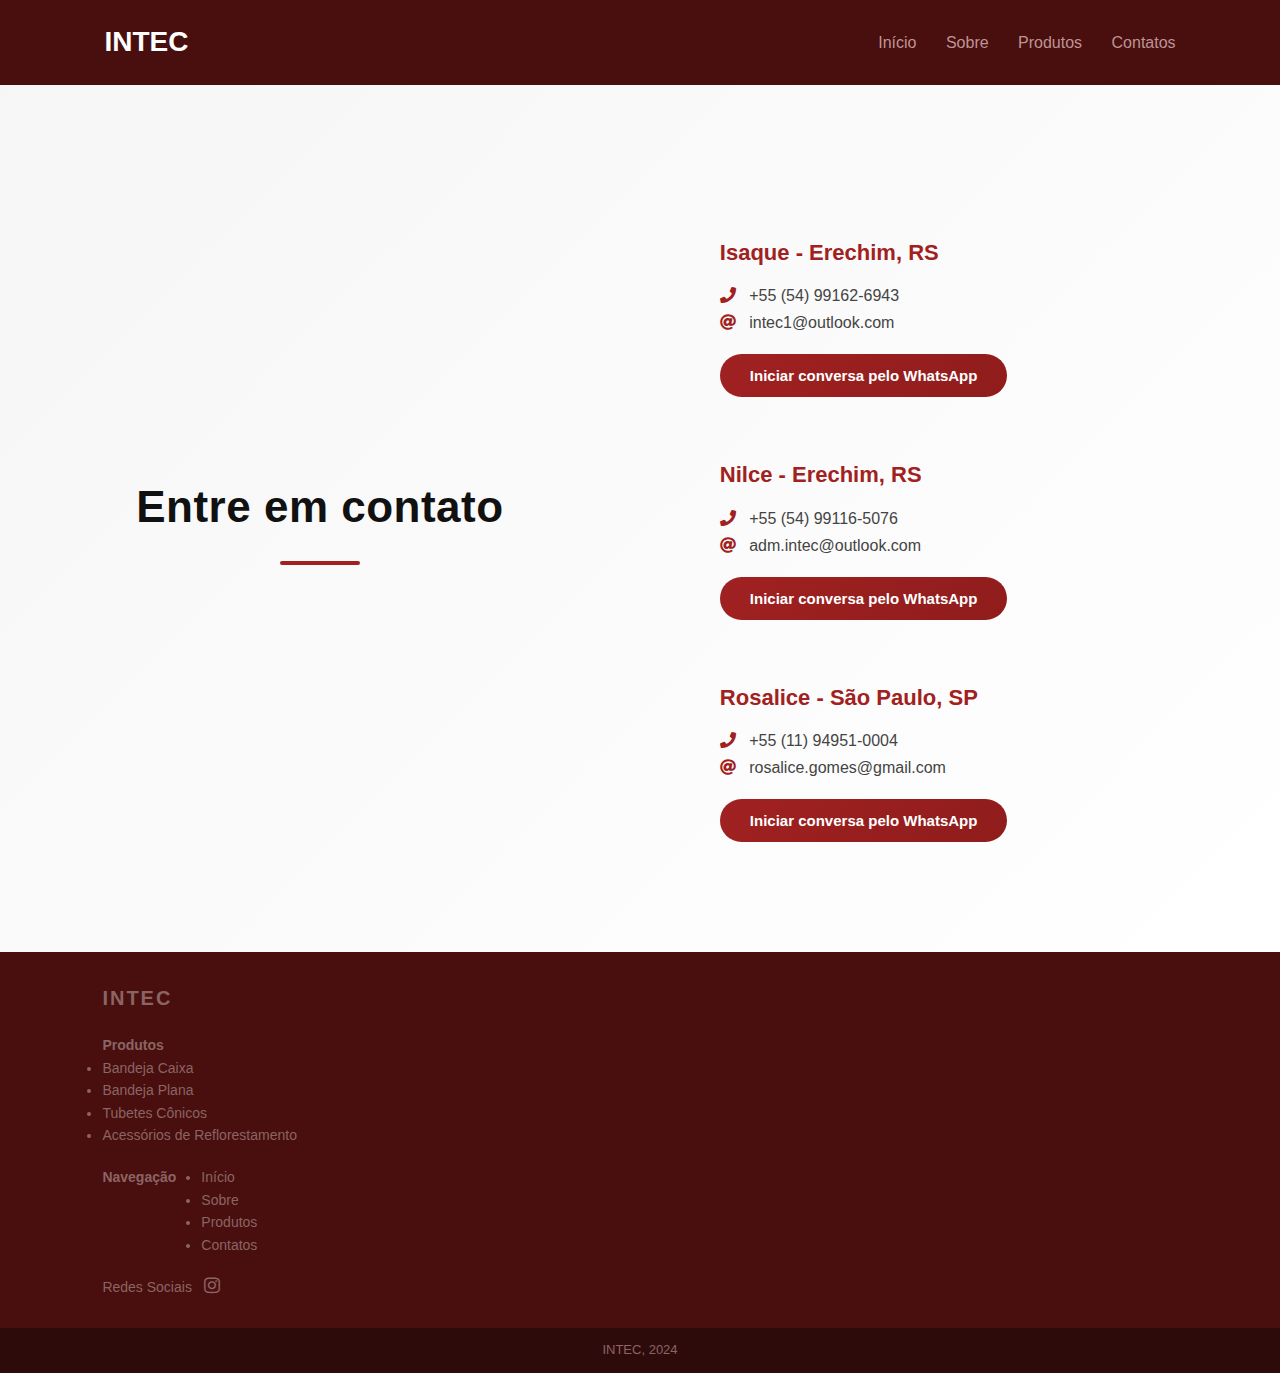
<file: contatos.html>
<!DOCTYPE html>
<html lang="en">
    <head>
        <meta charset="UTF-8">
        <meta name="viewport" content="width=device-width, initial-scale=1.0">
        <title>Contatos - Intec</title>
        <link rel="stylesheet" href="css/geral.css">
        <link rel="stylesheet" href="css/contato.css">
        <link rel="stylesheet" href="https://cdnjs.cloudflare.com/ajax/libs/font-awesome/5.15.4/css/all.min.css">
    </head>
<body>
     <!-- HEADER -->
     <header id="header">
        <table>
            <tr>
                <td id="logotipo">INTEC</td>
                <td id="navegacao">
                    <a href="index.html">Início</a>
                    <a href="sobre.html">Sobre</a>
                    <a href="produtos.html">Produtos</a>
                    <a href="contatos.html">Contatos</a>
                </td>
            </tr>
        </table>
    </header>

    <table id="base2">
        <tr>
            <td> <h1>Entre em contato</h1> </td>
            <td id="baseTexto" style="padding-top: 100px; padding-bottom: 100px;">
                <h2 style="color: rgb(161, 33, 33)">Isaque - Erechim, RS</h2>
                <p><i class="fas fa-phone"></i> &nbsp; +55 (54) 99162-6943<br> <i class="fas fa-at"></i> &nbsp; intec1@outlook.com</p>
    
                <button id="btnWpp" onclick="iniciarConversa1()">Iniciar conversa pelo WhatsApp</button>
    
                <script>
                    function iniciarConversa1() {
                        var numero = "54991626943";
                        var mensagem = "Olá! Gostaria de fazer um pedido.";
                
                        var linkWhatsapp = "https://wa.me/" + numero + "?text=" + encodeURIComponent(mensagem);
                
                        window.open(linkWhatsapp, '_blank');
                    }
                </script>
    
                <h2 style="color: rgb(161, 33, 33)">Nilce - Erechim, RS</h2>
                <p><i class="fas fa-phone"></i> &nbsp; +55 (54) 99116-5076<br> <i class="fas fa-at"></i> &nbsp; adm.intec@outlook.com</p>
    
                <button id="btnWpp" onclick="iniciarConversa2()">Iniciar conversa pelo WhatsApp</button>
    
                    <script>
                        function iniciarConversa2() {
                            var numero = "54991165076";
                            var mensagem = "Olá! Gostaria de fazer um pedido.";
                    
                            var linkWhatsapp = "https://wa.me/" + numero + "?text=" + encodeURIComponent(mensagem);
                    
                            window.open(linkWhatsapp, '_blank');
                        }
                    </script>
                
                <h2 style="color: rgb(161, 33, 33)">Rosalice - São Paulo, SP</h2>
                <p><i class="fas fa-phone"></i> &nbsp; +55 (11) 94951-0004<br> <i class="fas fa-at"></i> &nbsp; rosalice.gomes@gmail.com</p>
    
                <button id="btnWpp" onclick="iniciarConversa3()">Iniciar conversa pelo WhatsApp</button>
    
                <script>
                    function iniciarConversa3() {
                        var numero = "11949510004";
                        var mensagem = "Olá! Gostaria de fazer um pedido.";
                
                        var linkWhatsapp = "https://wa.me/" + numero + "?text=" + encodeURIComponent(mensagem);
                
                        window.open(linkWhatsapp, '_blank');
                    }
                </script>
            </td>
            
        </tr>
        
    </table>

    <footer>
        <h3>INTEC</h3>
        <div id="produtosRodape">
            <h4 id="subtitulo">Produtos</h4>
            <ul>
                <li><a href="p1-bandejacaixa.html">Bandeja Caixa</a></li>
                <li><a href="p2-bandejaplana.html">Bandeja Plana</a></li>
                <li><a href="p3-tubete.html">Tubetes Cônicos</a></li>
                <li><a href="p4-acessorios.html">Acessórios de Reflorestamento</a></li>
            </ul>
        </div>

        <div id="navegacaoRodape">
            <h4 id="subtitulo">Navegação</h4>
            <ul>
                <li><a href="index.html">Início</a></li>
                <li><a href="sobre.html">Sobre</a></li>
                <li><a href="produtos.html">Produtos</a></li>
                <li><a href="contatos.html">Contatos</a></li>
            </ul>
        </div>

        <div id="socialRodape">
            <h4 id="subtitulo">Redes Sociais</h4>
            <ul>
                <li><a href="https://www.instagram.com/intecmoldeseplasticos_/"><i class="fab fa-instagram"></i></a></li>
            </ul>
        </div>

    </footer>
    <p id="assinatura">INTEC, 2024</p>           
</body>
</html>
</file>
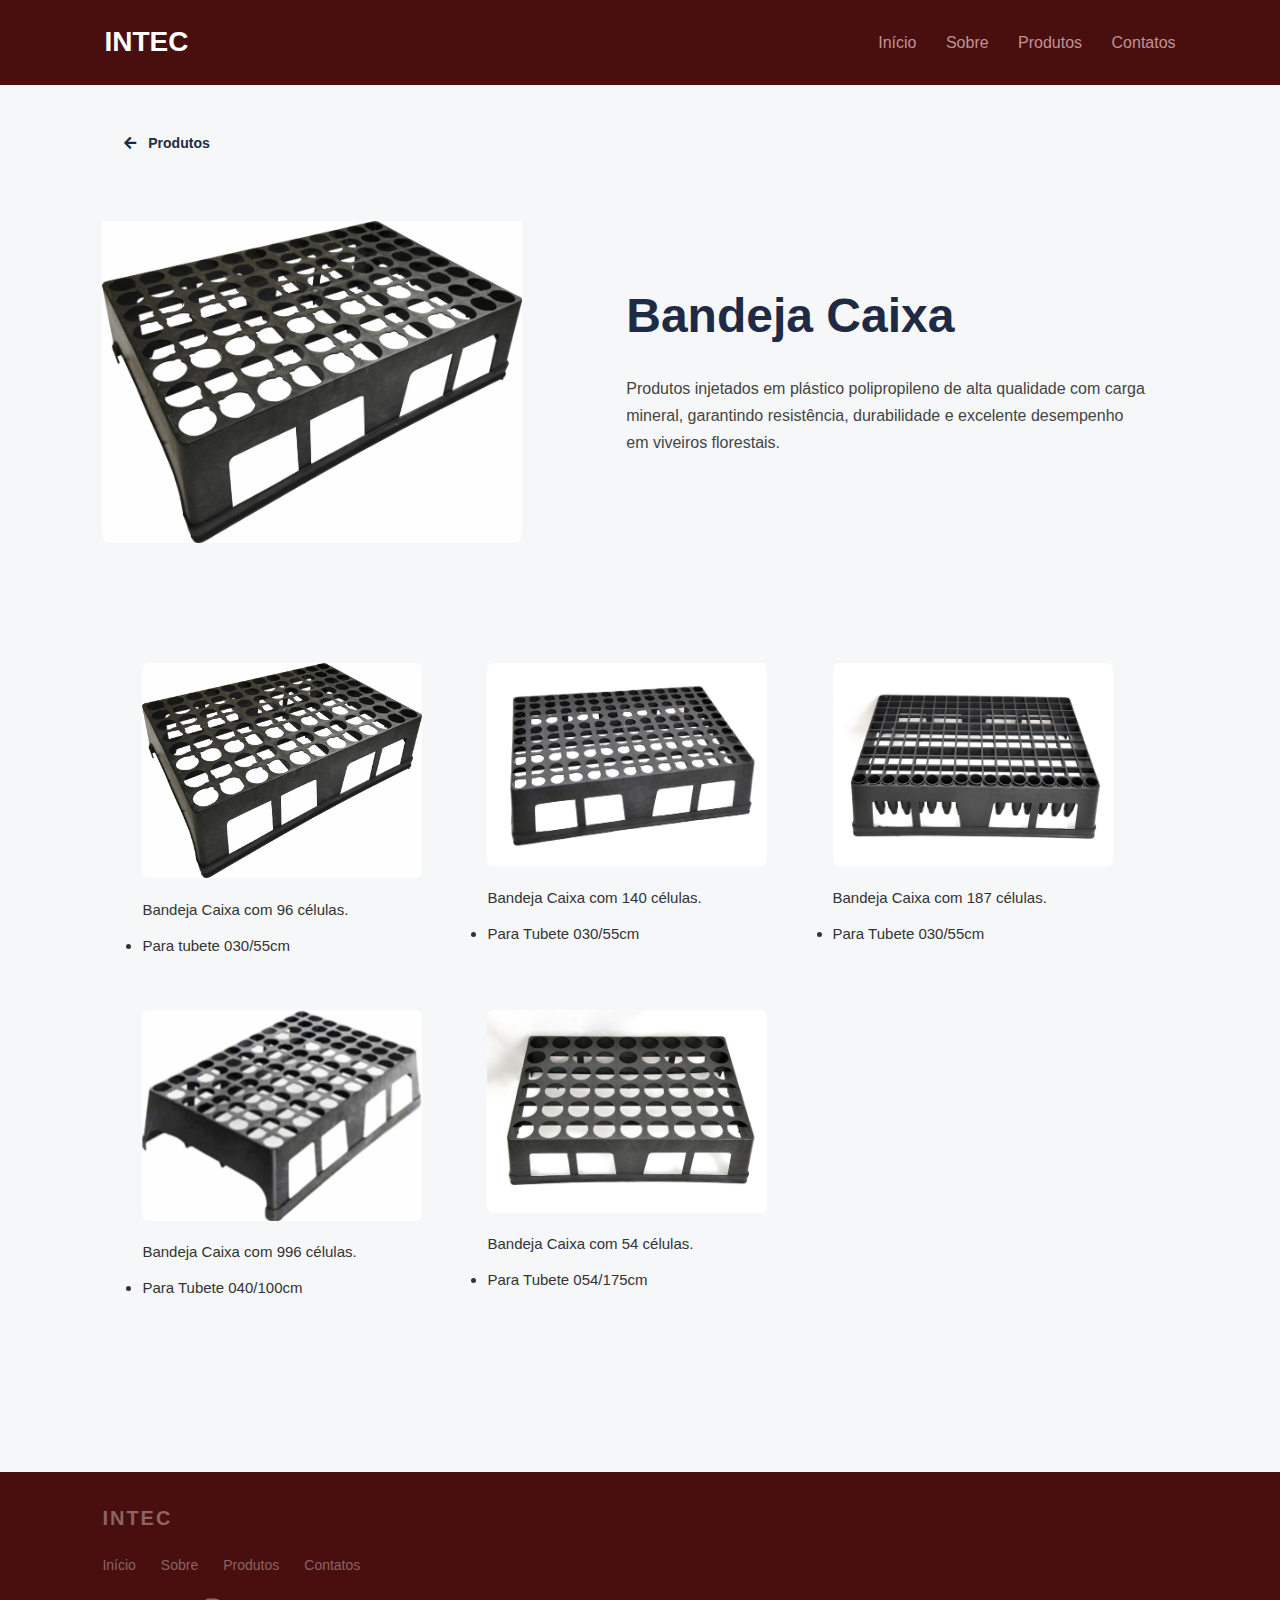
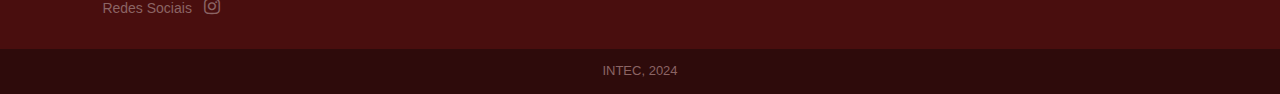
<file: produto1 - bandejacaixa.html>
<!DOCTYPE html>
<html lang="pt-br">

<head>
    <meta charset="UTF-8">
    <meta name="viewport" content="width=device-width, initial-scale=1.0">
    <title>Nome do Produto - Intec</title>

    <link rel="stylesheet" href="css/geral.css">
    <link rel="stylesheet" href="css/produto-single.css">
    <link rel="stylesheet" href="https://cdnjs.cloudflare.com/ajax/libs/font-awesome/5.15.4/css/all.min.css">
</head>

<body>

    <header id="header">
        <table>
            <tr>
                <td id="logotipo">INTEC</td>
                <td id="navegacao">
                    <a href="index.html">Início</a>
                    <a href="sobre.html">Sobre</a>
                    <a href="produtos.html">Produtos</a>
                    <a href="contatos.html">Contatos</a>
                </td>
            </tr>
        </table>
    </header>

    <section id="produtos">

        <!-- BOTÃO VOLTAR -->
        <div id="botaoVoltar">
            <button class="botao-voltar" onclick="history.back()">
                <i class="fas fa-arrow-left"></i> Produtos
            </button>
        </div>

        <!-- BLOCO PRINCIPAL -->
        <section id="base">
            <div class="produto-imagem">
                <img src="imagens/b-caixa/01.jpg" alt="Bandeja Caixa">
            </div>

            <div class="produto-texto">
                <h1>Bandeja Caixa</h1>
                <p>
                    Produtos injetados em plástico polipropileno de alta qualidade
                    com carga mineral, garantindo resistência, durabilidade e
                    excelente desempenho em viveiros florestais.
                </p>
            </div>
        </section>

        <!-- GALERIA -->
        <div id="quadroImagem">
            <table>
                <tr>
                    <td>
                        <img src="imagens/b-caixa/01.jpg">
                        <p>Bandeja Caixa com 96 células. <li>Para tubete 030/55cm</li>
                        </p>

                    </td>

                    <td>
                        <img src="imagens/b-caixa/02.JPG">
                        <p>Bandeja Caixa com 140 células. <li>Para Tubete 030/55cm</li>
                        </p>
                    </td>

                    <td>
                        <img src="imagens/b-caixa/03.JPG">
                        <p>Bandeja Caixa com 187 células. <li>Para Tubete 030/55cm</li>
                        </p>

                    </td>
                </tr>
                <tr>
                    <td>
                        <img src="imagens/b-caixa/05.jpg">
                        <p>Bandeja Caixa com 996 células. <li>Para Tubete 040/100cm</li>
                        </p>

                    </td>

                    <td>
                        <img src="imagens/b-caixa/06.jpg">
                        <p>Bandeja Caixa com 54 células. <li>Para Tubete 054/175cm</li>
                        </p>
                    </td>
                    
                </tr>
            </table>
        </div>

    </section>

    <footer>
        <h3>INTEC</h3>
        <div id="navegacaoRodape">

            <a href="index.html">Início</a>
            <a href="sobre.html">Sobre</a>
            <a href="produtos.html">Produtos</a>
            <a href="contatos.html">Contatos</a>

        </div>

        <div id="socialRodape">
            <h4 id="subtitulo">Redes Sociais</h4>
            <ul>
                <li><a href="https://www.instagram.com/intecmoldeseplasticos_/"><i class="fab fa-instagram"></i></a>
                </li>
            </ul>
        </div>

    </footer>

    <p id="assinatura">INTEC, 2024</p>

</body>

</html>
</file>
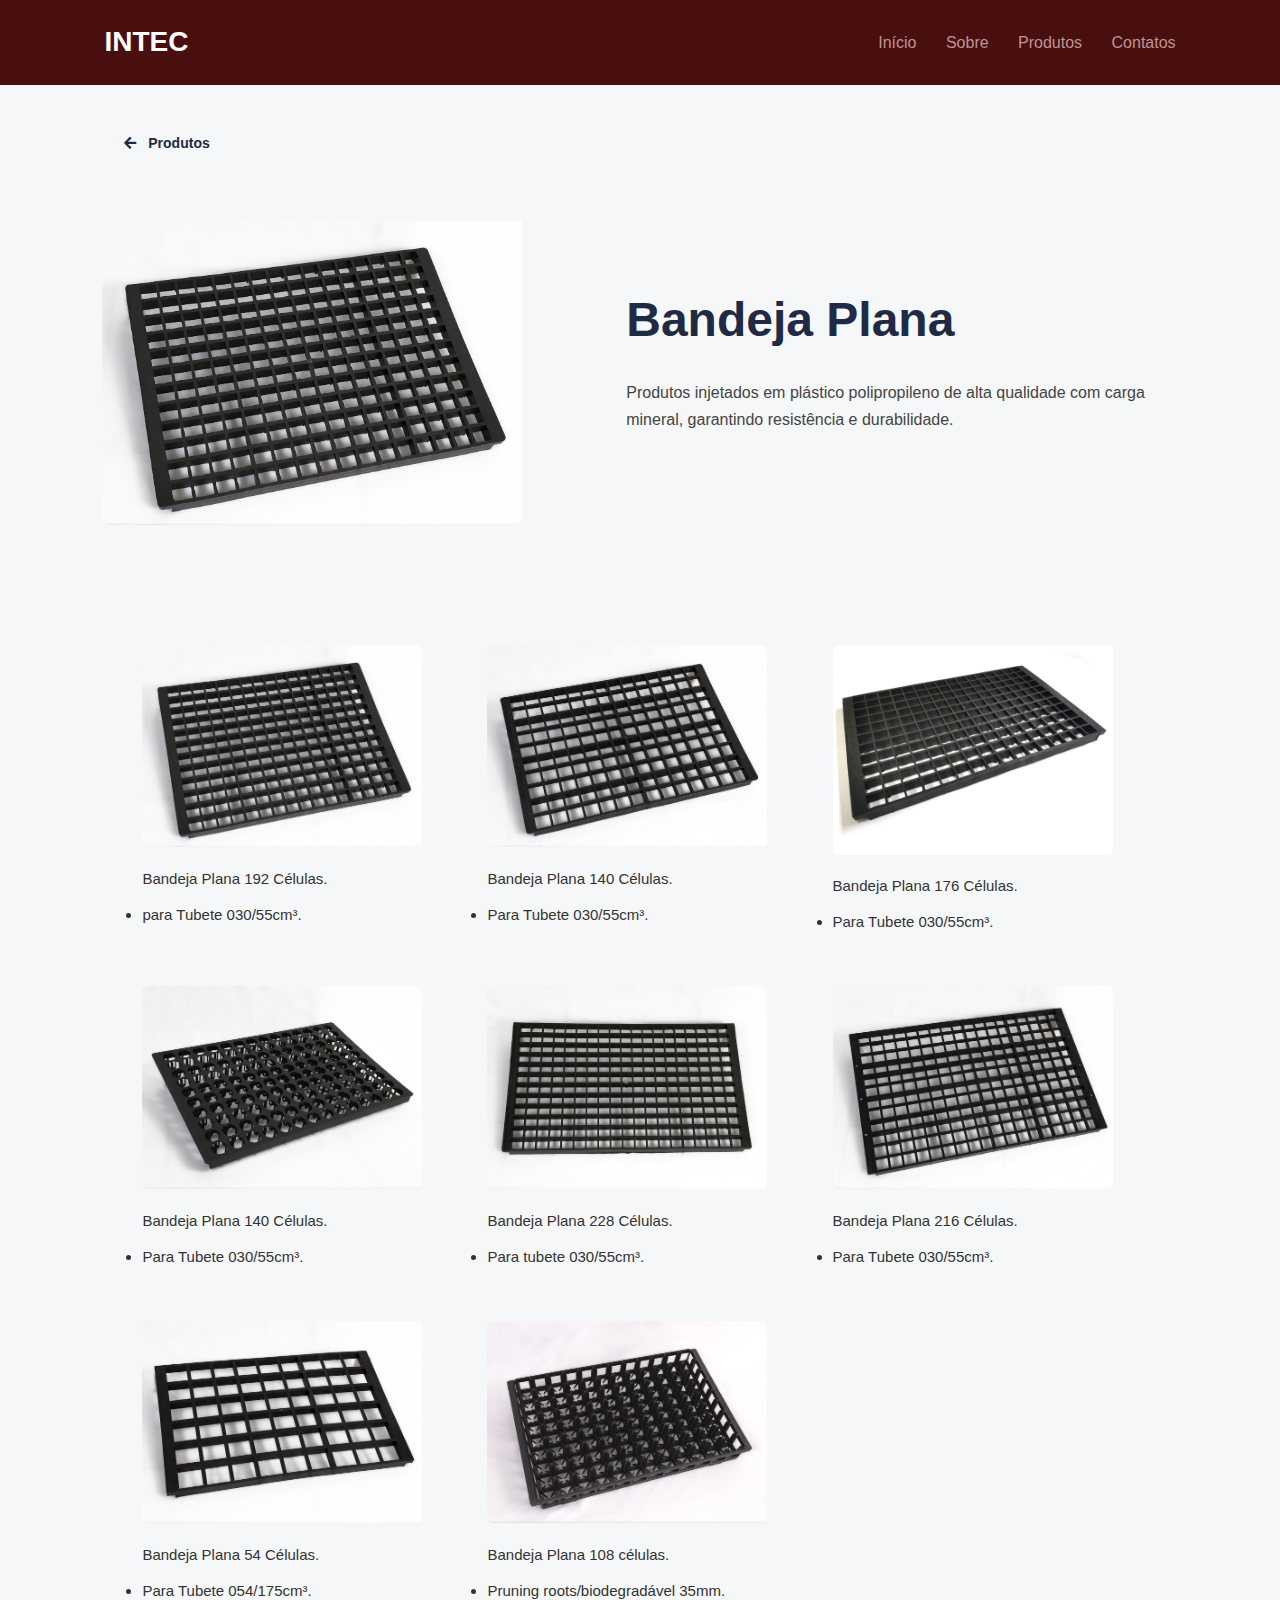
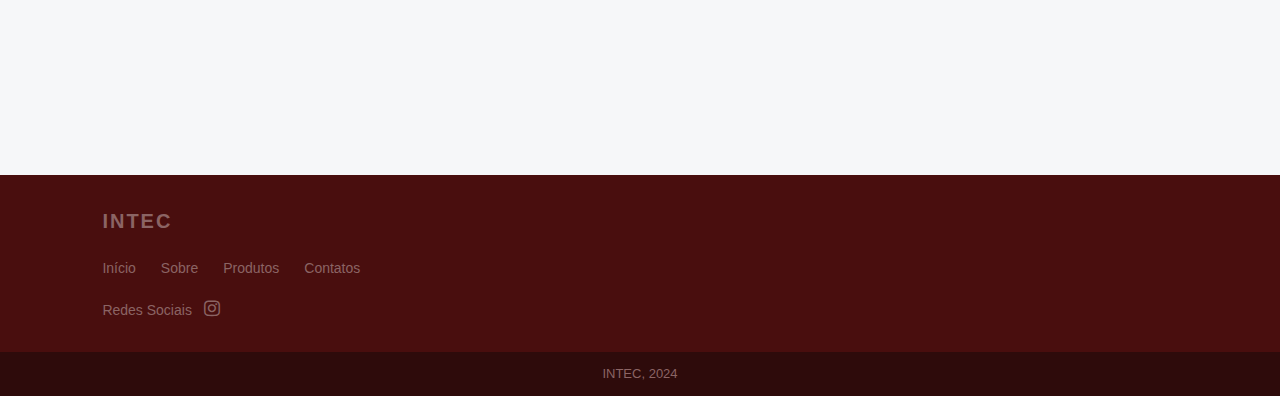
<file: produto2 - bandejaplana.html>
<!DOCTYPE html>
<html lang="pt-br">

<head>
    <meta charset="UTF-8">
    <meta name="viewport" content="width=device-width, initial-scale=1.0">
    <title>Nome do Produto - Intec</title>

    <link rel="stylesheet" href="css/geral.css">
    <link rel="stylesheet" href="css/produto-single.css">
    <link rel="stylesheet" href="https://cdnjs.cloudflare.com/ajax/libs/font-awesome/5.15.4/css/all.min.css">
</head>

<body>

    <header id="header">
        <table>
            <tr>
                <td id="logotipo">INTEC</td>
                <td id="navegacao">
                    <a href="index.html">Início</a>
                    <a href="sobre.html">Sobre</a>
                    <a href="produtos.html">Produtos</a>
                    <a href="contatos.html">Contatos</a>
                </td>
            </tr>
        </table>
    </header>

    <section id="produtos">

        <!-- BOTÃO VOLTAR -->
        <div id="botaoVoltar">
            <button class="botao-voltar" onclick="history.back()">
                <i class="fas fa-arrow-left"></i> Produtos
            </button>
        </div>

        <!-- BLOCO PRINCIPAL -->
        <section id="base">
            <div class="produto-imagem">
                <img src="imagens/b-plana/08.jpg" alt="Bandeja Plana">
            </div>

            <div class="produto-texto">
                <h1>Bandeja Plana</h1>
                <p>
                    Produtos injetados em plástico polipropileno de alta qualidade 
                    com carga mineral, garantindo resistência e durabilidade.
                </p>
            </div>
        </section>

        <!-- GALERIA -->
        <div id="quadroImagem">
            <table>
                <tr>
                    <td>
                        <img src="imagens/b-plana/08.jpg">
                        <p>Bandeja Plana 192 Células. <li>para Tubete 030/55cm³.</li>
                        </p>

                    </td>

                    <td>
                        <img src="imagens/b-plana/09.jpg">
                        <p>Bandeja Plana 140 Células. <li>Para Tubete 030/55cm³.</li>
                        </p>
                    </td>

                    <td>
                        <img src="imagens/b-plana/10.jpg">
                        <p>Bandeja Plana 176 Células. <li>Para Tubete 030/55cm³.</li>
                        </p>

                    </td>
                </tr>
                <tr>
                    <td>
                        <img src="imagens/b-plana/12.jpg">
                        <p>Bandeja Plana 140 Células. <li>Para Tubete 030/55cm³.</li>
                        </p>

                    </td>

                    <td>
                        <img src="imagens/b-plana/14.jpg">
                        <p>Bandeja Plana 228 Células. <li>Para tubete 030/55cm³.</li>
                        </p>
                    </td>

                    <td>
                        <img src="imagens/b-plana/15.jpg">
                        <p>Bandeja Plana 216 Células. <li>Para Tubete 030/55cm³.</li>
                        </p>
                    </td>
                </tr>

                <tr>
                    <td>
                        <img src="imagens/b-plana/17.jpg">
                        <p>Bandeja Plana 54 Células. <li>Para Tubete 054/175cm³.</li>
                        </p>

                    </td>

                    <td>
                        <img src="imagens/b-plana/26.jpg">
                        <p>Bandeja Plana 108 células. <li>Pruning roots/biodegradável 35mm.</li>
                        </p>
                    </td>
                </tr>
            </table>
        </div>

    </section>

    <footer>
        <h3>INTEC</h3>
        <div id="navegacaoRodape">

            <a href="index.html">Início</a>
            <a href="sobre.html">Sobre</a>
            <a href="produtos.html">Produtos</a>
            <a href="contatos.html">Contatos</a>

        </div>

        <div id="socialRodape">
            <h4 id="subtitulo">Redes Sociais</h4>
            <ul>
                <li><a href="https://www.instagram.com/intecmoldeseplasticos_/"><i class="fab fa-instagram"></i></a>
                </li>
            </ul>
        </div>

    </footer>

    <p id="assinatura">INTEC, 2024</p>

</body>

</html>
</file>
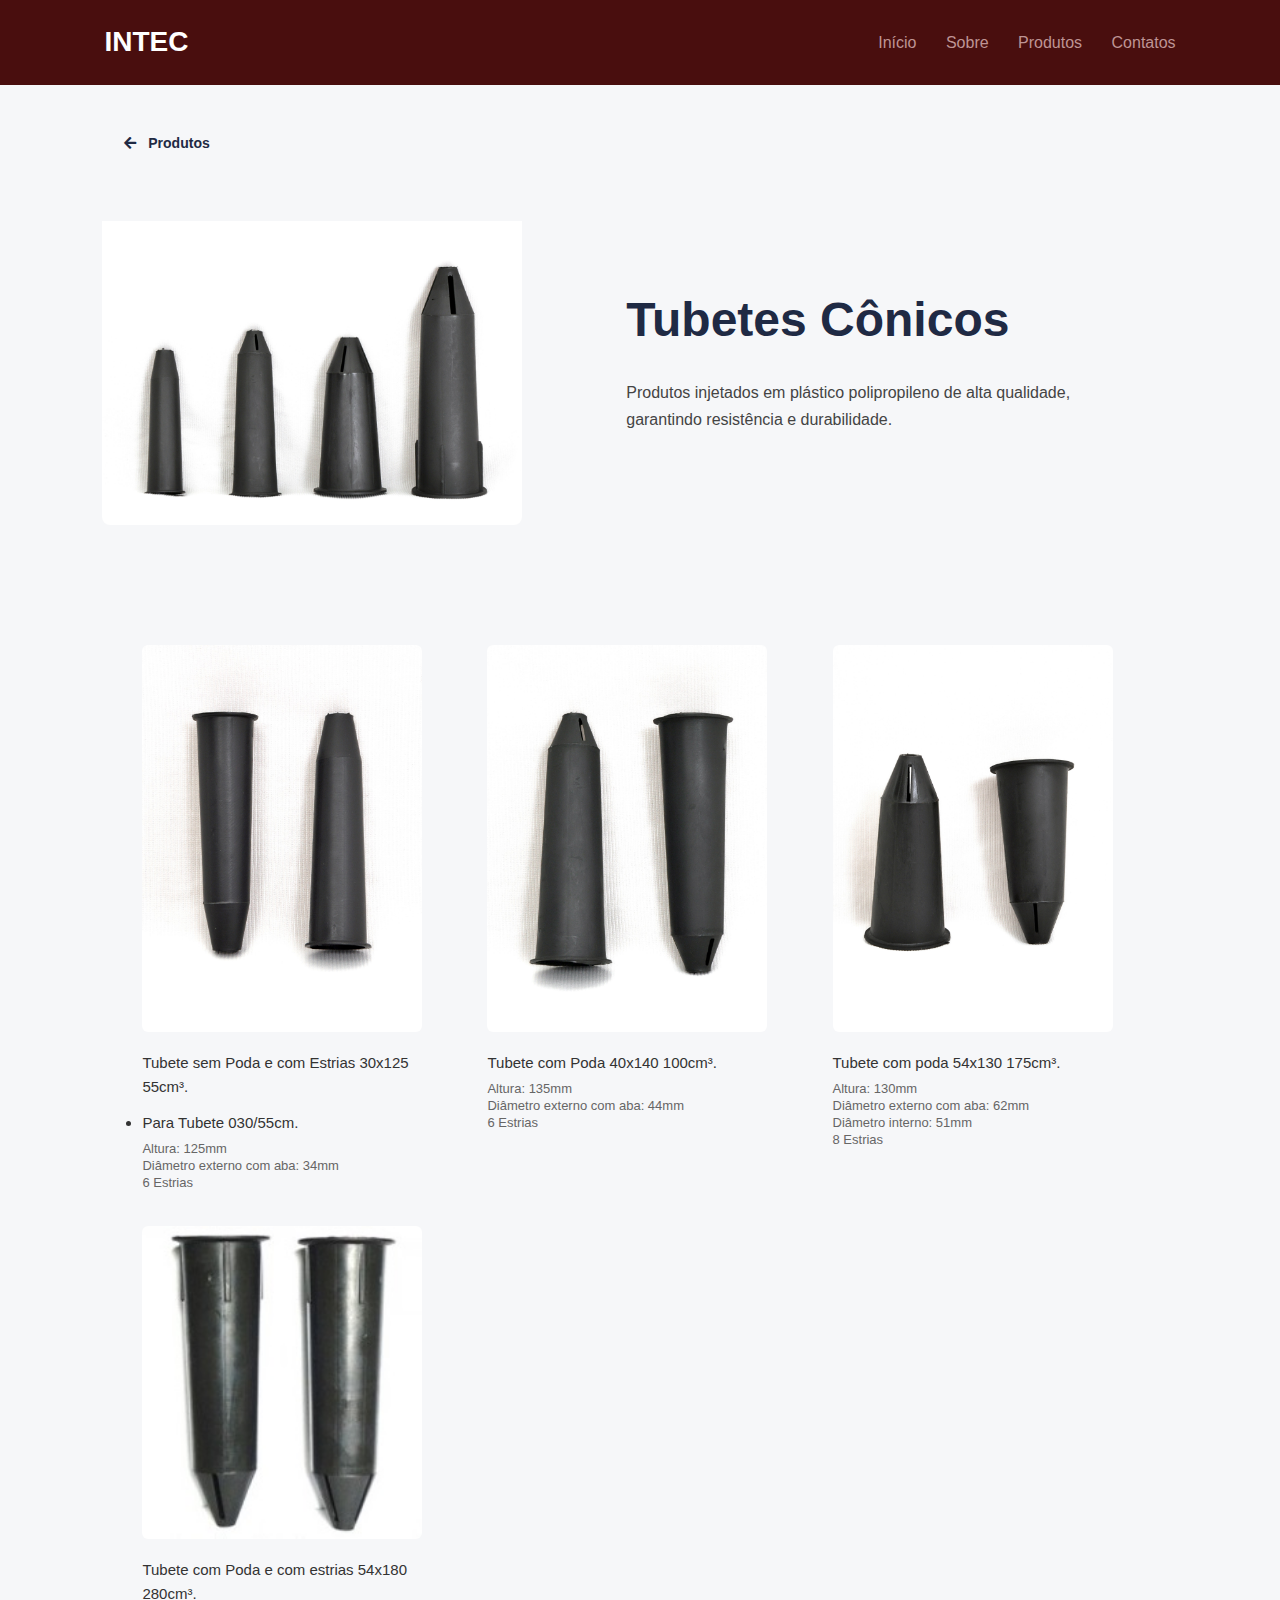
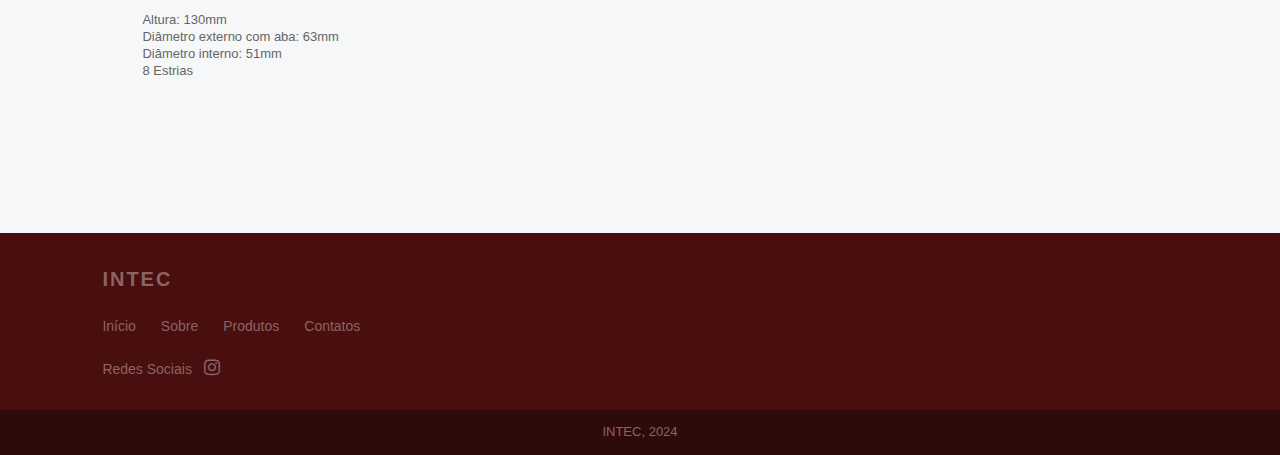
<file: produto3 - tubete.html>
<!DOCTYPE html>
<html lang="pt-br">

<head>
    <meta charset="UTF-8">
    <meta name="viewport" content="width=device-width, initial-scale=1.0">
    <title>Nome do Produto - Intec</title>

    <link rel="stylesheet" href="css/geral.css">
    <link rel="stylesheet" href="css/produto-single.css">
    <link rel="stylesheet" href="https://cdnjs.cloudflare.com/ajax/libs/font-awesome/5.15.4/css/all.min.css">
</head>

<body>

    <header id="header">
        <table>
            <tr>
                <td id="logotipo">INTEC</td>
                <td id="navegacao">
                    <a href="index.html">Início</a>
                    <a href="sobre.html">Sobre</a>
                    <a href="produtos.html">Produtos</a>
                    <a href="contatos.html">Contatos</a>
                </td>
            </tr>
        </table>
    </header>

    <section id="produtos">

        <!-- BOTÃO VOLTAR -->
        <div id="botaoVoltar">
            <button class="botao-voltar" onclick="history.back()">
                <i class="fas fa-arrow-left"></i> Produtos
            </button>
        </div>

        <!-- BLOCO PRINCIPAL -->
        <section id="base">
            <div class="produto-imagem">
                <img src="imagens/tubetes/21-22-23-28.JPG" alt="Bandeja Plana">
            </div>

            <div class="produto-texto">
                <h1>Tubetes Cônicos</h1>
                <p>
                    Produtos injetados em plástico polipropileno de alta qualidade, garantindo resistência e
                    durabilidade.
                </p>
            </div>
        </section>

        <!-- GALERIA -->
        <div id="quadroImagem">
            <table>
                <tr>
                    <td>
                        <img src="imagens/tubetes/21.JPG">
                        <p>Tubete sem Poda e com Estrias 30x125 55cm³. <li>Para Tubete 030/55cm.</li>
                        </p>
                        <div style="line-height: 30%;">
                            <p style="font-size: small; color: #666666;">Altura: 125mm</p>
                            <p style="font-size: small; color: #666666;">Diâmetro externo com aba: 34mm</p>
                            <p style="font-size: small; color: #666666;">6 Estrias</p>
                        </div>
                    </td>

                    <td>
                        <img src="imagens/tubetes/22.JPG">
                        <p>Tubete com Poda 40x140 100cm³.
                        </p>
                        <div style="line-height: 30%;">
                            <p style="font-size: small; color: #666666;">Altura: 135mm</p>
                            <p style="font-size: small; color: #666666;">Diâmetro externo com aba: 44mm</p>
                            <p style="font-size: small; color: #666666;">6 Estrias</p>
                        </div>
                    </td>

                    <td>
                        <img src="imagens/tubetes/23.JPG">
                        <p>Tubete com poda 54x130 175cm³.
                        </p>
                        <div style="line-height: 30%;">
                            <p style="font-size: small; color: #666666;">Altura: 130mm</p>
                            <p style="font-size: small; color: #666666;">Diâmetro externo com aba: 62mm</p>
                            <p style="font-size: small; color: #666666;">Diâmetro interno: 51mm</p>
                            <p style="font-size: small; color: #666666;">8 Estrias</p>
                        </div>
                    </td>
                </tr>
                <tr>
                    <td>
                        <img src="imagens/tubetes/28.jpg">
                        <p>Tubete com Poda e com estrias 54x180 280cm³.
                        </p>
                        <div style="line-height: 30%;">
                            <p style="font-size: small; color: #666666;">Altura: 130mm</p>
                            <p style="font-size: small; color: #666666;">Diâmetro externo com aba: 63mm</p>
                            <p style="font-size: small; color: #666666;">Diâmetro interno: 51mm</p>
                            <p style="font-size: small; color: #666666;">8 Estrias</p>
                        </div>

                    </td>


                </tr>


            </table>
        </div>

    </section>

    <footer>
        <h3>INTEC</h3>
        <div id="navegacaoRodape">

            <a href="index.html">Início</a>
            <a href="sobre.html">Sobre</a>
            <a href="produtos.html">Produtos</a>
            <a href="contatos.html">Contatos</a>

        </div>

        <div id="socialRodape">
            <h4 id="subtitulo">Redes Sociais</h4>
            <ul>
                <li><a href="https://www.instagram.com/intecmoldeseplasticos_/"><i class="fab fa-instagram"></i></a>
                </li>
            </ul>
        </div>

    </footer>

    <p id="assinatura">INTEC, 2024</p>

</body>

</html>
</file>
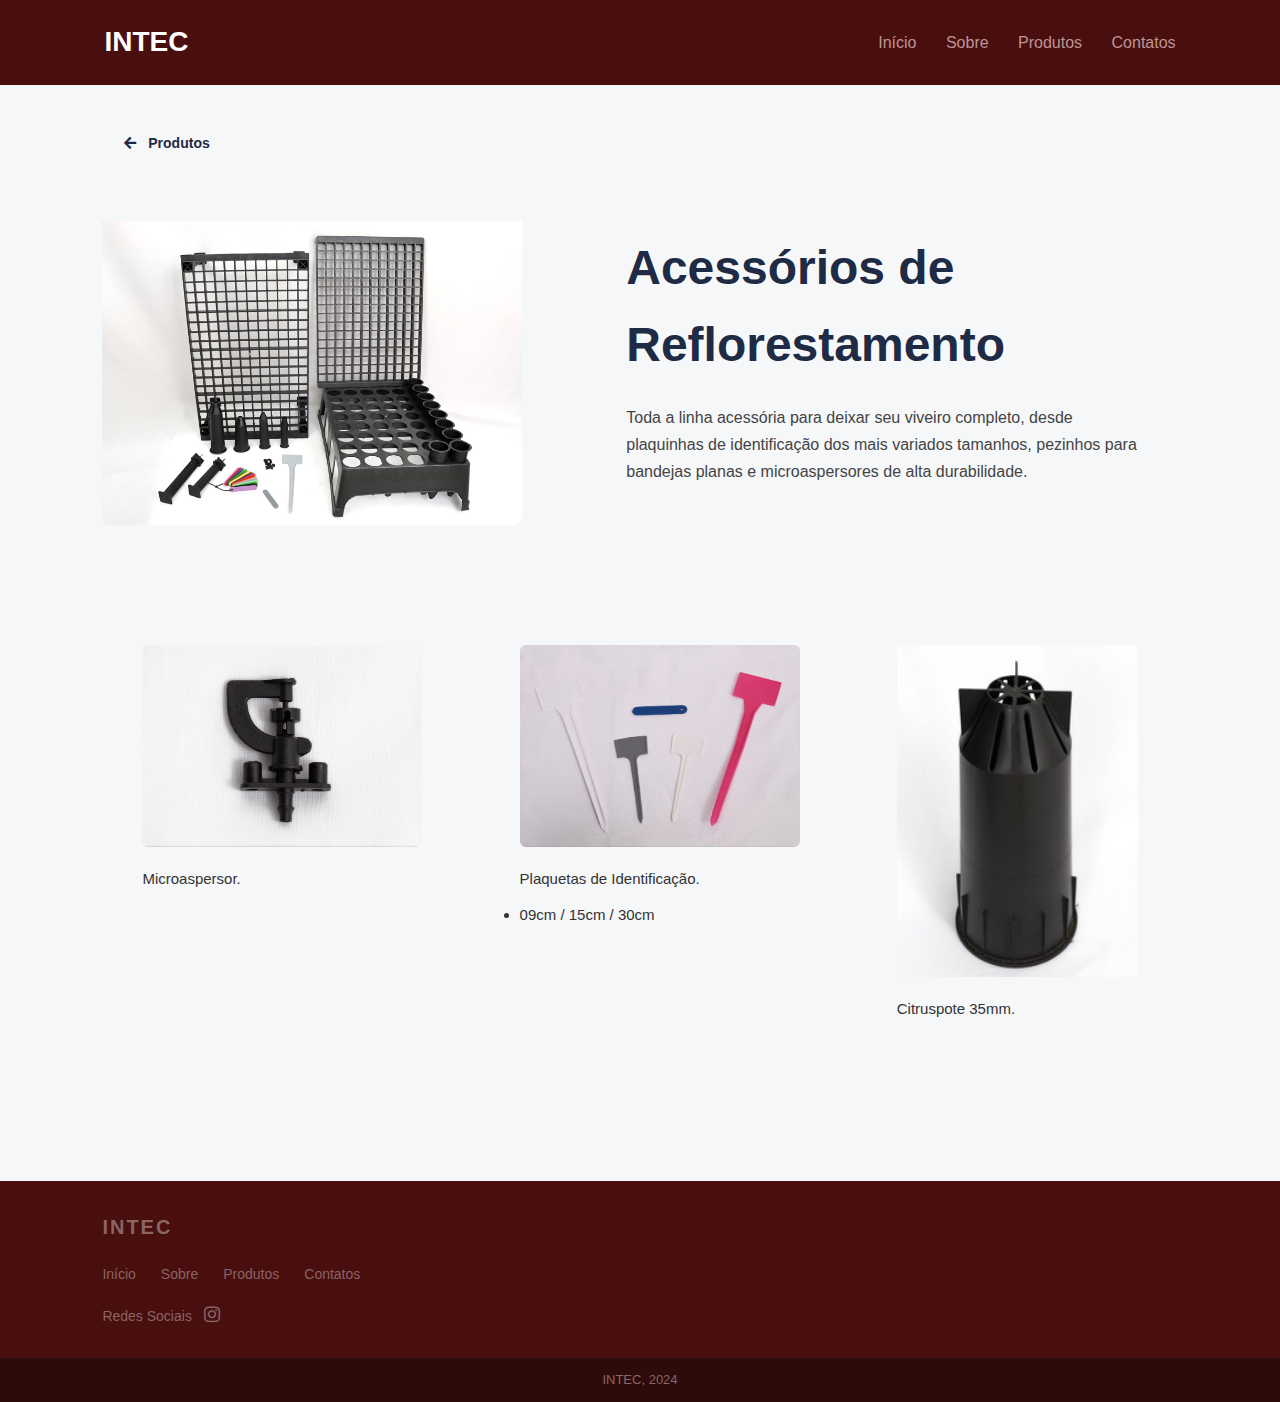
<file: produto4 - acessorios.html>
<!DOCTYPE html>
<html lang="pt-br">

<head>
    <meta charset="UTF-8">
    <meta name="viewport" content="width=device-width, initial-scale=1.0">
    <title>Nome do Produto - Intec</title>

    <link rel="stylesheet" href="css/geral.css">
    <link rel="stylesheet" href="css/produto-single.css">
    <link rel="stylesheet" href="https://cdnjs.cloudflare.com/ajax/libs/font-awesome/5.15.4/css/all.min.css">
</head>

<body>

    <header id="header">
        <table>
            <tr>
                <td id="logotipo">INTEC</td>
                <td id="navegacao">
                    <a href="index.html">Início</a>
                    <a href="sobre.html">Sobre</a>
                    <a href="produtos.html">Produtos</a>
                    <a href="contatos.html">Contatos</a>
                </td>
            </tr>
        </table>
    </header>

    <section id="produtos">

        <!-- BOTÃO VOLTAR -->
        <div id="botaoVoltar">
            <button class="botao-voltar" onclick="history.back()">
                <i class="fas fa-arrow-left"></i> Produtos
            </button>
        </div>

        <!-- BLOCO PRINCIPAL -->
        <section id="base">
            <div class="produto-imagem">
                <img src="imagens/outros/all.jpg" alt="Bandeja Plana">
            </div>

            <div class="produto-texto">
                <h1>Acessórios de Reflorestamento</h1>
                <p>
                    Toda a linha acessória para deixar seu viveiro completo, desde plaquinhas de identificação dos mais
                    variados tamanhos, pezinhos para bandejas planas e microaspersores de alta durabilidade.
                </p>
            </div>
        </section>

        <!-- GALERIA -->
        <div id="quadroImagem">
            <table>
                <tr>
                    <td>
                        <img src="imagens/outros/25.jpeg">
                        <p>Microaspersor. 
                        </p>
                    </td>

                    <td>
                        <img src="imagens/outros/30-24-29.jpeg">
                        <p>Plaquetas de Identificação. <li>09cm / 15cm / 30cm</li>
                        </p>
                    
                    </td>

                    <td>
                        <img src="imagens/outros/31.jpeg" >
                        <p>Citruspote 35mm.
                        </p>
                    
                    </td>
                </tr>
                


            </table>
        </div>

    </section>

    <footer>
        <h3>INTEC</h3>
        <div id="navegacaoRodape">

            <a href="index.html">Início</a>
            <a href="sobre.html">Sobre</a>
            <a href="produtos.html">Produtos</a>
            <a href="contatos.html">Contatos</a>

        </div>

        <div id="socialRodape">
            <h4 id="subtitulo">Redes Sociais</h4>
            <ul>
                <li><a href="https://www.instagram.com/intecmoldeseplasticos_/"><i class="fab fa-instagram"></i></a>
                </li>
            </ul>
        </div>

    </footer>

    <p id="assinatura">INTEC, 2024</p>

</body>

</html>
</file>
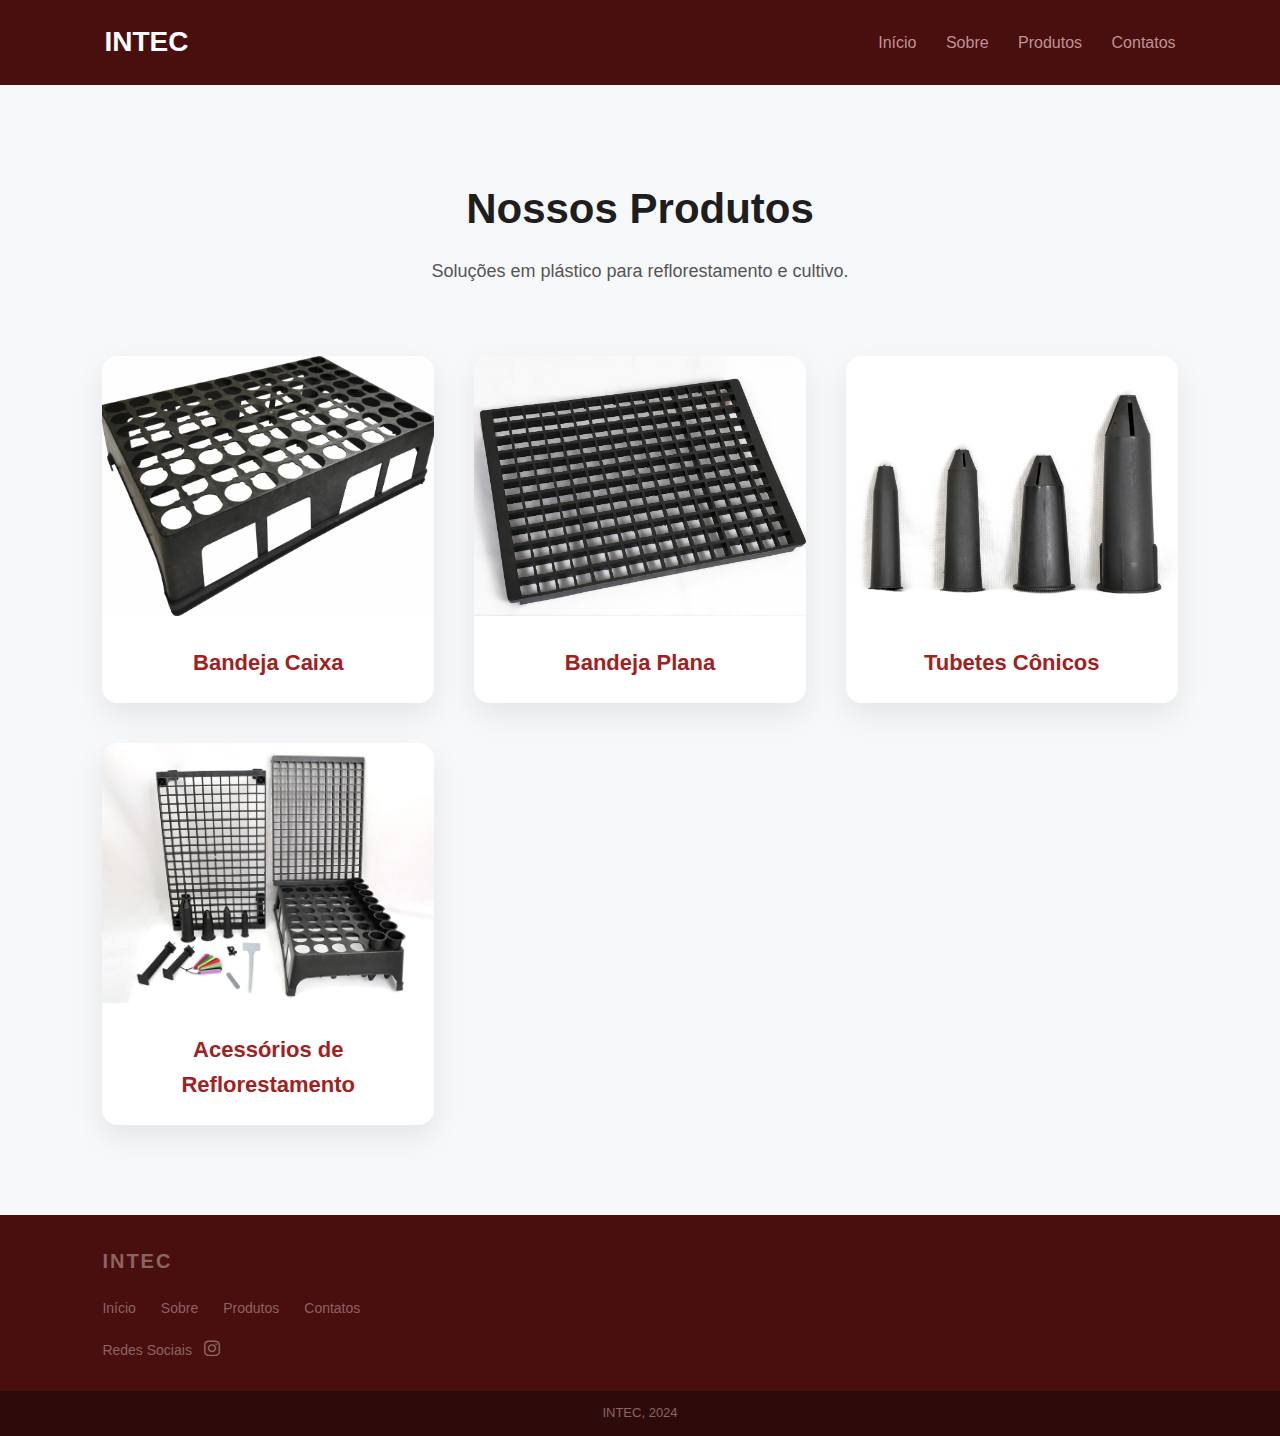
<file: produtos.html>
<!-- <!DOCTYPE html>
<html lang="en">

<head>
    <meta charset="UTF-8">
    <meta name="viewport" content="width=device-width, initial-scale=1.0">
    <title>Produtos - Intec</title>
    <link rel="stylesheet" href="css/geral.css">
    <link rel="stylesheet" href="css/produtos.css">
    <link rel="stylesheet" href="https://cdnjs.cloudflare.com/ajax/libs/font-awesome/5.15.4/css/all.min.css">
</head>

<body>
  
    <header id="header">
        <table>
            <tr>
                <td id="logotipo">INTEC</td>
                <td id="navegacao">
                    <a href="index.html">Início</a>
                    <a href="sobre.html">Sobre</a>
                    <a href="produtos.html">Produtos</a>
                    <a href="contatos.html">Contatos</a>
                </td>
            </tr>
        </table>
    </header>

    <div id="produtos">

        <h1>Produtos Intec</h1>
    
        <div id="produtoLista">
            <a href="p1-bandejacaixa.html"><img src="imagens/b-caixa/01.jpg" width="400"></a>
            <div id="descricaoProduto">
                <a style="color: rgb(161, 33, 33)" href="p1-bandejacaixa.html">Bandeja Caixa</a>
               
            </div>
        </div>
    
        <div id="produtoLista">
            <a href="p2-bandejaplana.html"><img src="imagens/b-plana/08.jpg" width="400"></a>
            <div id="descricaoProduto">
                <a style="color: rgb(161, 33, 33)" href="p2-bandejaplana.html">Bandeja Plana</a>
              
        </div>
    
        <div id="produtoLista">
            <a href="p3-tubete.html"><img src="imagens/tubetes/21-22-23-28.JPG" width="400"></a>
            <div id="descricaoProduto">
                <a style="color: rgb(161, 33, 33)" href="p3-tubete.html">Tubetes Cônicos</a>
              
            </div>
        </div>
    
        <div id="produtoLista">
            <a href="p4-acessorios.html"><img src="imagens/outros/all.jpg" width="400" height="250"></a>
            <div id="descricaoProduto">
                <a style="color: rgb(161, 33, 33)" href="p4-acessorios.html">Acessórios de Reflorestamento</a>
              
        </div>

    </div>   

   <footer>
        <h3>INTEC</h3>
        <div id="navegacaoRodape">

                <a href="index.html">Início</a>
                <a href="sobre.html">Sobre</a>
               <a href="produtos.html">Produtos</a>
               <a href="contatos.html">Contatos</a>

        </div>

        <div id="socialRodape">
            <h4 id="subtitulo">Redes Sociais</h4>
            <ul>
                <li><a href="https://www.instagram.com/intecmoldeseplasticos_/"><i class="fab fa-instagram"></i></a></li>
            </ul>
        </div>

    </footer>
    <p id="assinatura">INTEC, 2024</p>    
</body>

</html> -->


<!DOCTYPE html>
<html lang="pt-br">

<head>
    <meta charset="UTF-8">
    <meta name="viewport" content="width=device-width, initial-scale=1.0">
    <title>Produtos - Intec</title>

    <link rel="stylesheet" href="css/geral.css">
    <link rel="stylesheet" href="css/produtos.css">
    <link rel="stylesheet" href="https://cdnjs.cloudflare.com/ajax/libs/font-awesome/5.15.4/css/all.min.css">
</head>

<body>

   <!-- HEADER -->
    <header id="header">
        <table>
            <tr>
                <td id="logotipo">INTEC</td>
                <td id="navegacao">
                    <a href="index.html">Início</a>
                    <a href="sobre.html">Sobre</a>
                    <a href="produtos.html">Produtos</a>
                    <a href="contatos.html">Contatos</a>
                </td>
            </tr>
        </table>
    </header>


    <!-- PRODUTOS -->
    <main id="produtos">
        <header class="produtos-header">
            <h1>Nossos Produtos</h1>
            <p>Soluções em plástico para reflorestamento e cultivo.</p>
        </header>

        <section class="produtos-grid">

            <article class="produto-card">
                <a href="produto1 - bandejacaixa.html">
                    <img src="imagens/b-caixa/01.jpg" alt="Bandeja Caixa">
                    <h2>Bandeja Caixa</h2>
                </a>
            </article>

            <article class="produto-card">
                <a href="produto2 - bandejaplana.html">
                    <img src="imagens/b-plana/08.jpg" alt="Bandeja Plana">
                    <h2>Bandeja Plana</h2>
                </a>
            </article>

            <article class="produto-card">
                <a href="produto3 - tubete.html">
                    <img src="imagens/tubetes/21-22-23-28.JPG" alt="Tubetes Cônicos">
                    <h2>Tubetes Cônicos</h2>
                </a>
            </article>

            <article class="produto-card">
                <a href="produto4 - acessorios.html">
                    <img src="imagens/outros/all.jpg" alt="Acessórios de Reflorestamento">
                    <h2>Acessórios de Reflorestamento</h2>
                </a>
            </article>

        </section>
    </main>

    <!-- FOOTER -->
    <footer>
        <h3>INTEC</h3>

        <div id="navegacaoRodape">
            <a href="index.html">Início</a>
            <a href="sobre.html">Sobre</a>
            <a href="produtos.html">Produtos</a>
            <a href="contatos.html">Contatos</a>
        </div>

        <div id="socialRodape">
            <h4>Redes Sociais</h4>
            <ul>
                <li>
                    <a href="https://www.instagram.com/intecmoldeseplasticos_/">
                        <i class="fab fa-instagram"></i>
                    </a>
                </li>
            </ul>
        </div>
    </footer>

    <p id="assinatura">INTEC, 2024</p>

</body>
</html>
</file>
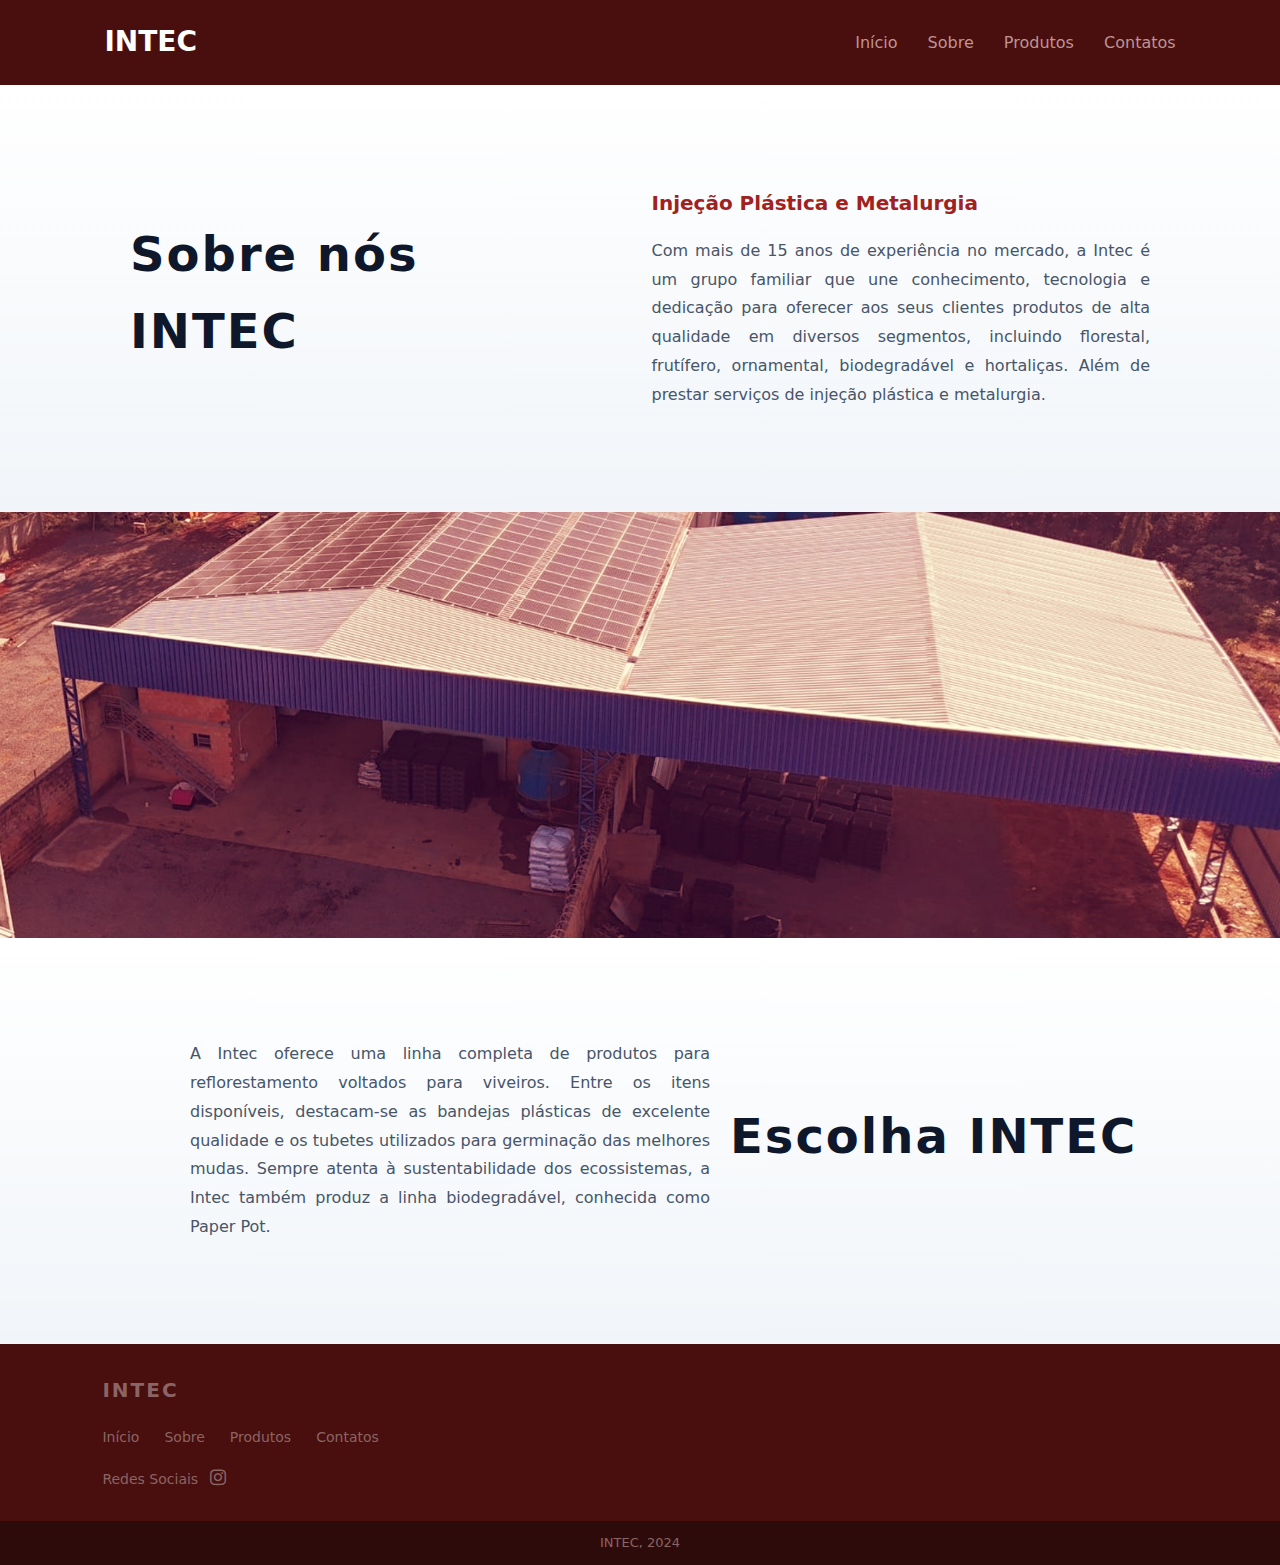
<file: sobre.html>
<!DOCTYPE html>
<html lang="en">

<head>
    <meta charset="UTF-8">
    <meta name="viewport" content="width=device-width, initial-scale=1.0">
    <title>Sobre - Intec</title>
    <link rel="stylesheet" href="css/geral.css">
    <link rel="stylesheet" href="css/sobre.css">
    <link rel="stylesheet" href="https://cdnjs.cloudflare.com/ajax/libs/font-awesome/5.15.4/css/all.min.css">
</head>

<body>
    <!-- HEADER -->
    <header id="header">
        <table>
            <tr>
                <td id="logotipo">INTEC</td>
                <td id="navegacao">
                    <a href="index.html">Início</a>
                    <a href="sobre.html">Sobre</a>
                    <a href="produtos.html">Produtos</a>
                    <a href="contatos.html">Contatos</a>
                </td>
            </tr>
        </table>
    </header>

    <!-- SOBRE -->
    <table id="base2">
        <tr>
            <td>
                <h1>Sobre nós INTEC</h1>
            </td>
            <td id="baseTexto">
                <h2 style="color: rgb(161, 33, 33)">Injeção Plástica e Metalurgia</h2>
                <p>
                    Com mais de 15 anos de experiência no mercado, a Intec é um grupo familiar que une conhecimento,
                    tecnologia e dedicação para oferecer aos seus clientes produtos de alta qualidade em diversos
                    segmentos, incluindo florestal, frutífero, ornamental, biodegradável e hortaliças. Além de prestar
                    serviços de injeção plástica e metalurgia.

                </p>
            </td>
        </tr>
    </table>

    <div id="colunaTexto">
        <img src="imagens/sobre2.jpg" width=100%>
    </div>


    <table id="base2">
        <tr>
            <td id="baseTexto">
                <p>
                    A Intec oferece uma linha completa de produtos para reflorestamento voltados para viveiros. Entre os
                    itens disponíveis, destacam-se as bandejas plásticas de excelente qualidade e os tubetes utilizados
                    para germinação das melhores mudas. Sempre atenta à sustentabilidade dos ecossistemas, a Intec
                    também produz a linha biodegradável, conhecida como Paper Pot.

                </p>
            </td>

            <td>
                <h1>Escolha INTEC</h1>
            </td>
        </tr>
    </table>

    <footer>
        <h3>INTEC</h3>
        <div id="navegacaoRodape">

            <a href="index.html">Início</a>
            <a href="sobre.html">Sobre</a>
            <a href="produtos.html">Produtos</a>
            <a href="contatos.html">Contatos</a>

        </div>

        <div id="socialRodape">
            <h4 id="subtitulo">Redes Sociais</h4>
            <ul>
                <li><a href="https://www.instagram.com/intecmoldeseplasticos_/"><i class="fab fa-instagram"></i></a>
                </li>
            </ul>
        </div>

    </footer>
    <p id="assinatura">INTEC, 2024</p>

</body>

</html>
</file>
<file: css/contato.css>
/* ============================= */
/* BASE DA PÁGINA */
/* ============================= */

#base2 {
    width: 100%;
    border-collapse: collapse;
    padding: 0px 10% 80px;
    background: linear-gradient(135deg, #f6f6f6, #ffffff);
}

#base2 tr {
    width: 100%;
}

#base2 td {
    vertical-align: middle;
}

/* ============================= */
/* TÍTULO PRINCIPAL */
/* ============================= */

#base2 h1 {
    font-size: 44px;
    font-weight: 700;
    color: #111;
    margin: 0;
    text-align: center;
    letter-spacing: 0.5px;
    position: relative;
}

/* Linha decorativa abaixo do título */
#base2 h1::after {
    content: "";
    display: block;
    width: 80px;
    height: 4px;
    background: rgb(161, 33, 33);
    margin: 18px auto 0;
    border-radius: 4px;
}

/* ============================= */
/* BLOCO DE CONTATOS */
/* ============================= */

#baseTexto {
    padding-left: 80px;
    max-width: 760px;
}

#baseTexto h2 {
    font-size: 22px;
    font-weight: 600;
    margin-top: 50px;
    margin-bottom: 12px;
}

#baseTexto p {
    font-size: 16px;
    line-height: 1.7;
    color: #444;
    margin-bottom: 18px;
}

#baseTexto i {
    color: rgb(161, 33, 33);
}

/* ============================= */
/* BOTÃO WHATSAPP */
/* ============================= */

#btnWpp {
    display: inline-flex;
    align-items: center;
    gap: 10px;
    background: linear-gradient(135deg, rgb(161, 33, 33), #8f1c1c);
    color: #fff;
    border: none;
    padding: 13px 30px;
    border-radius: 40px;
    font-size: 15px;
    font-weight: 600;
    cursor: pointer;
    transition: all 0.35s ease;
    margin-bottom: 10px;
}

#btnWpp:hover {
    transform: translateY(-3px);
    box-shadow: 0 12px 24px rgba(0, 0, 0, 0.18);
}



/* ============================= */
/* RESPONSIVO */
/* ============================= */

@media (max-width: 1024px) {

   /* HEADER */

    #header {
        padding: 10px 5%;
    }

    /* força a tabela a virar um container flex */
    #header table {
        display: flex;
        flex-direction: column;
        align-items: center;
    }

    #header tr {
        display: block;
        width: 100%;
    }

    #header td {
        display: block;
        width: 100%;
        text-align: center;
    }

    #logotipo {
        margin-bottom: 2px;
        font-size: 26px;
    }

    #navegacao {
        display: flex;
        justify-content: center;
        gap: 18px;
        flex-wrap: wrap;
    }

    #navegacao a {
        margin: 0;
        font-size: 15px;
        padding: 6px 0;
        padding-right: 15px;
    }
    
    #base2 {
        padding: 80px 8%;
    }

    #baseTexto {
        padding-left: 50px;
    }
}

@media (max-width: 900px) {
    #base2 tr {
        display: flex;
        flex-direction: column;
        align-items: center;
        text-align: center;
    }

    #baseTexto {
        padding-left: 0;
        padding-top: 60px !important;
    }

    #baseTexto h2 {
        margin-top: 45px;
    }

    #btnWpp {
        margin: 0 auto 10px;
    }
}

@media (max-width: 520px) {
    #base2 {
        padding: 60px 6%;
    }

    #base2 h1 {
        font-size: 32px;
        padding-top: 20%;
    }

    #baseTexto h2 {
        font-size: 20px;
    }

    #baseTexto p {
        font-size: 15px;
    }

    #btnWpp {
        width: 100%;
        justify-content: center;
    }

    footer {
        padding: 60px 6%;
        text-align: center;
    }
}
</file>
<file: css/produto-single.css>
/* ===============================
   PRODUTO SINGLE – INTEC
   =============================== */

#produtos {
    padding: 40px 8%;
}

/* BOTÃO VOLTAR */
#botaoVoltar {
    margin-bottom: 30px;
}

.botao-voltar {
    background: transparent;
    border: 0px;
    color: #1f2a44;
    padding: 10px 22px;
    font-size: 14px;
    font-weight: 600;
    cursor: pointer;
    transition: all 0.3s ease;
}

.botao-voltar i {
    margin-right: 8px;
}

.botao-voltar:hover {
    color: #b94747;
}

/* ===============================
   BLOCO PRINCIPAL
   =============================== */

#base {
    display: grid;
    grid-template-columns: 45% 55%; 
    align-items: center;
    gap: 40px;
    margin-bottom: 80px;
}

/* IMAGEM */
.produto-imagem img {
    width: 100%;
    max-width: 420px;
    border-radius: 8px;
    display: block;
    padding-top: 30px;
}

/* TEXTO */
.produto-texto h1 {
    font-size: 48px;
    color: #1f2a44;
    margin-bottom: 20px;
}

.produto-texto p {
    font-size: 16px;
    line-height: 1.7;
    color: #444;
    max-width: 520px;
}

/* ===============================
   GALERIA DE ITENS
   =============================== */

#quadroImagem {
    margin-bottom: 80px;
}

#quadroImagem table {
    width: 100%;
    border-collapse: separate;
    border-spacing: 40px;
}

#quadroImagem td {
    vertical-align: top;
}

#quadroImagem img {
    width: 100%;
    max-width: 280px;
    border-radius: 6px;
    border: 0px;
}

#quadroImagem p {
    margin-top: 12px;
    font-size: 15px;
    color: #333;
    max-width: 280px;
}

#quadroImagem li {
    margin-top: 12px;
    font-size: 15px;
    color: #333;
    max-width: 280px;
}

/* ===============================
   RESPONSIVO
   =============================== */

@media (max-width: 900px) {

    #base {
        grid-template-columns: 1fr;
        gap: 30px;
        text-align: center;
    }

    .produto-imagem img {
        margin: 0 auto;
    }

    .produto-texto p {
        margin: 0 auto;
    }

    #quadroImagem table,
    #quadroImagem tr,
    #quadroImagem td {
        display: block;
        width: 100%;
        text-align: center;
    }

    #quadroImagem td {
        margin-bottom: 40px;
    }

    #quadroImagem img {
        max-width: 90%;
    }
}
</file>
<file: css/produtos.css>
/* ===============================
   PRODUTOS – INTEC
   =============================== */

#produtos {
    background: #f7f8fa;
    padding: 90px 8%;
}

/* HEADER DA PÁGINA */
.produtos-header {
    text-align: center;
    margin-bottom: 70px;
}

.produtos-header h1 {
    font-size: 42px;
    font-weight: bold;
    color: #1e1e1e;
    margin-bottom: 15px;
}

.produtos-header p {
    font-size: 18px;
    color: #555;
    max-width: 600px;
    margin: 0 auto;
}

/* GRID */
.produtos-grid {
    display: grid;
    grid-template-columns: repeat(auto-fit, minmax(260px, 1fr));
    gap: 40px;
}

/* CARD */
.produto-card {
    background: #fff;
    border-radius: 16px;
    overflow: hidden;
    box-shadow: 0 12px 30px rgba(0, 0, 0, 0.08);
    transition: transform 0.35s ease, box-shadow 0.35s ease;
}

.produto-card:hover {
    transform: translateY(-10px);
    box-shadow: 0 20px 45px rgba(0, 0, 0, 0.14);
}

.produto-card a {
    text-decoration: none;
    color: inherit;
}

/* IMAGEM */
.produto-card img {
    width: 100%;
    height: 260px;
    object-fit: cover;
}

/* TÍTULO */
.produto-card h2 {
    padding: 22px;
    font-size: 22px;
    font-weight: 600;
    text-align: center;
    color: rgb(161, 33, 33);
    background: #fff;
}

/* ===============================
   RESPONSIVO
   =============================== */

@media (max-width: 600px) {
    .produtos-header h1 {
        font-size: 32px;
    }

    .produto-card img {
        height: 220px;
    }

     /* HEADER */

    #header {
        padding: 10px 5%;
    }

    /* força a tabela a virar um container flex */
    #header table {
        display: flex;
        flex-direction: column;
        align-items: center;
    }

    #header tr {
        display: block;
        width: 100%;
    }

    #header td {
        display: block;
        width: 100%;
        text-align: center;
    }

    #logotipo {
        margin-bottom: 2px;
        font-size: 26px;
    }

    #navegacao {
        display: flex;
        justify-content: center;
        gap: 18px;
        flex-wrap: wrap;
    }

    #navegacao a {
        margin: 0;
        font-size: 15px;
        padding: 6px 0;
        padding-right: 15px;
    }

}
</file>
<file: css/sobre.css>
/* =========================
   BASE VISUAL PADRÃO
========================= */

body {
    margin: 0;
    font-family: "Segoe UI", system-ui, sans-serif;
    background-color: #f8fafc;
    color: #0f172a;
}

/* =========================
   BLOCO PADRÃO (SUPERIOR E INFERIOR)
========================= */

#base2,
table[style] {
    width: 100%;
    padding: 100px 10%;
    background: linear-gradient(180deg, #ffffff, #f1f5f9);
}

#base2 table,
table[style] {
    max-width: 1200px;
    margin: auto;
}

#base2 td,
table[style] td {
    vertical-align: middle;
}

/* =========================
   TÍTULOS
========================= */

#base2 h1,
table[style] h1 {
    font-size: 48px;
    font-weight: 700;
    letter-spacing: 2px;
    margin-bottom: 10px;
}

/* =========================
   TEXTO
========================= */

#baseTexto {
    padding-left: 60px;
}

table[style] #baseTexto {
    padding-left: 0;
    padding-right: 60px;
}

#baseTexto h2 {
    font-size: 20px;
    font-weight: 600;
    color: #334155;
    margin-bottom: 18px;
}

#baseTexto p {
    font-size: 16px;
    line-height: 1.8;
    color: #475569;
    max-width: 520px;
    text-align: justify;
}

/* =========================
   IMAGEM CENTRAL
========================= */

#colunaTexto img {
    width: 100%;
    display: block;
}

/* =========================
   RESPONSIVO
========================= */

@media (max-width: 768px) {

    /* HEADER */

    #header {
        padding: 10px 5%;
    }

    /* força a tabela a virar um container flex */
    #header table {
        display: flex;
        flex-direction: column;
        align-items: center;
    }

    #header tr {
        display: block;
        width: 100%;
    }

    #header td {
        display: block;
        width: 100%;
        text-align: center;
    }

    #logotipo {
        margin-bottom: 2px;
        font-size: 26px;
    }

    #navegacao {
        display: flex;
        justify-content: center;
        gap: 18px;
        flex-wrap: wrap;
    }

    #navegacao a {
        margin: 0;
        font-size: 15px;
        padding: 6px 0;
        padding-right: 15px;
    }


    #base2,
    table[style] {
        padding: 70px 6%;
    }

    #base2 table,
    #base2 tr,
    #base2 td,
    table[style] tr,
    table[style] td {
        display: block;
        width: 100%;
        text-align: center;
    }

    #base2 h1,
    table[style] h1 {
        font-size: 36px;
    }

    #baseTexto {
        padding: 0;
        margin-top: 30px;
    }

    #baseTexto p {
        margin: auto;
        text-align: center;
        padding-bottom: 20px;
    }
}
</file>
<file: css/geral.css>
/* RESET BÁSICO */
* {
    margin: 0;
    padding: 0;
    box-sizing: border-box;
}

body {
    font-family: 'Segoe UI', Arial, sans-serif;
    color: #222;
    line-height: 1.6;
    background-color: #f6f7f9;
}

/* LINKS */
a {
    text-decoration: none;
    color: inherit;
}

/* TÍTULOS */
h2, h3, h4 {
    font-weight: 600;
}

/* HEADER */
#header {
    width: 100%;
    background: #490e0e;
    padding: 18px 8%;
    position: sticky;
    top: 0;
    z-index: 1000;
}

#header table {
    width: 100%;
}

#logotipo {
    font-size: 28px;
    font-weight: bold;
    color: #fff;
}

#navegacao {
    text-align: right;
}

#navegacao a {
    margin-left: 25px;
    color: #be9494;
    font-weight: 500;
    transition: color 0.3s;
}

#navegacao a:hover {
    color: #fff;
}

/* SEÇÕES */
section, div {
    width: 100%;
}

/* FOOTER */
footer {
    background: #490e0e;
    color: #8b6464;
    padding: 30px 8%;
    display: flex;
    align-items: center;
    justify-content: space-between;
    flex-wrap: wrap;
    gap: 20px;
    font-size: 14px;
}

/* LOGO */
footer h3 {
    color: #8b6464;
    font-size: 20px;
    letter-spacing: 2px;
}

/* NAVEGAÇÃO */
#navegacaoRodape {
    display: flex;
    gap: 25px;
}

#navegacaoRodape a {
    color: #8b6464;
    font-weight: 500;
    transition: color 0.2s ease;
}

#navegacaoRodape a:hover {
    color: #8b6464;
}

/* SOCIAL */
#socialRodape {
    display: flex;
    align-items: center;
    gap: 12px;
}

#socialRodape h4 {
    font-size: 14px;
    font-weight: 500;
    color: #8b6464;
}

#socialRodape ul {
    list-style: none;
}

#socialRodape i {
    font-size: 18px;
    color: #8b6464;
    transition: color 0.2s;
}

#socialRodape i:hover {
    color: #e11d48;
}

/* RESPONSIVO */
@media (max-width: 768px) {
    footer {
        flex-direction: column;
        text-align: center;
    }

    #navegacaoRodape {
        flex-wrap: wrap;
        justify-content: center;
        gap: 18px;
    }

    #socialRodape {
        justify-content: center;
    }
}

/* ASSINATURA */
#assinatura {
    background: #2e0b0b;
    color: #8b6464;
    text-align: center;
    padding: 12px;
    font-size: 13px;
}

/* RESPONSIVO */
@media (max-width: 900px) {
    #navegacao {
        text-align: center;
        padding-top: 15px;
    }

    footer {
        flex-direction: column;
    }
}
</file>
